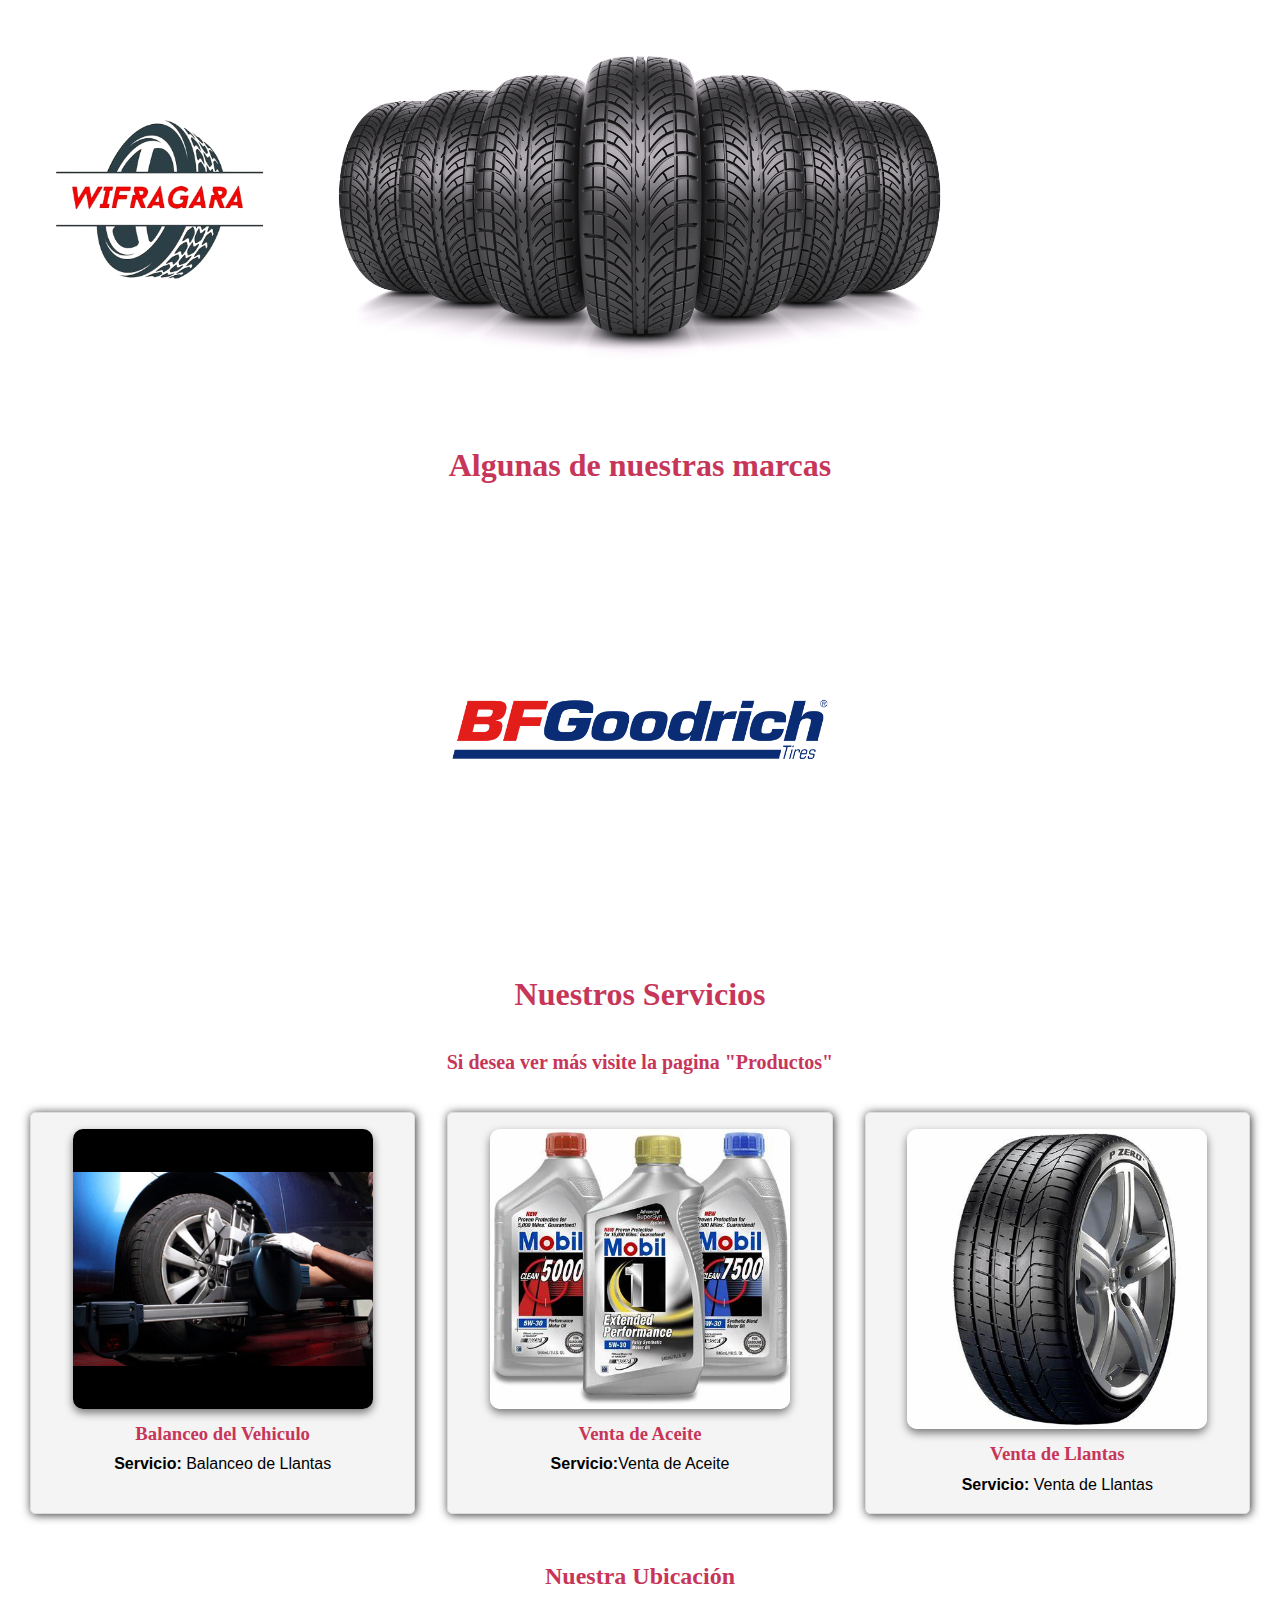
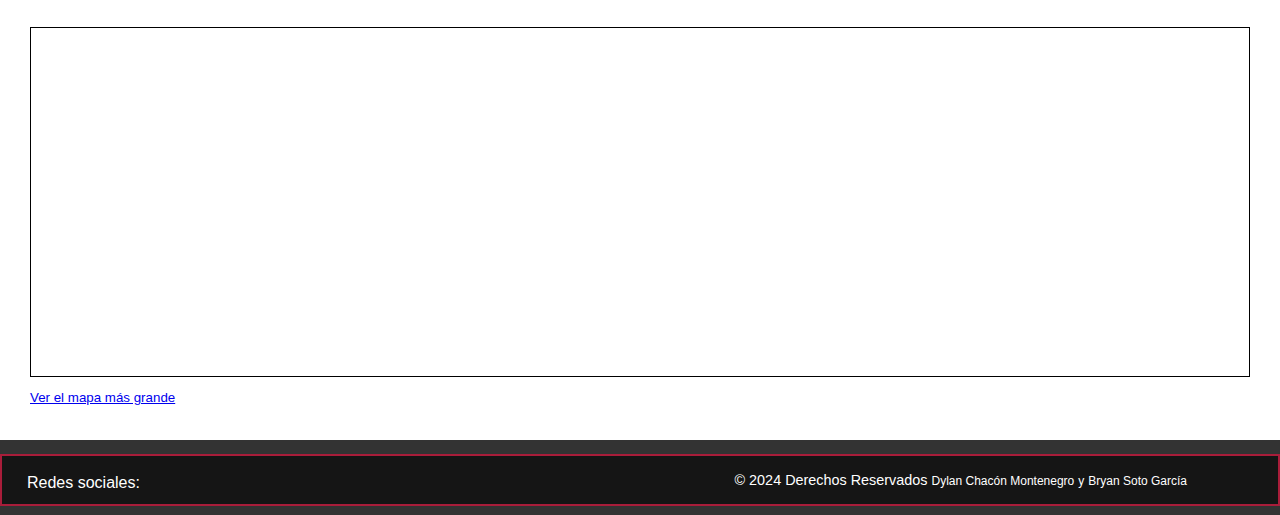
<file: index.html>
<!DOCTYPE html>
<html lang="en">

<head>
    <meta charset="UTF-8">
    <meta name="viewport" content="width=device-width, initial-scale=1.0">
    <link rel="stylesheet" href="style.css">
    <link rel="stylesheet" href="https://cdnjs.cloudflare.com/ajax/libs/font-awesome/6.5.2/css/all.min.css"
        integrity="sha512-SnH5WK+bZxgPHs44uWIX+LLJAJ9/2PkPKZ5QiAj6Ta86w+fsb2TkcmfRyVX3pBnMFcV7oQPJkl9QevSCWr3W6A=="
        crossorigin="anonymous" referrerpolicy="no-referrer" />
    <title>Llantera WIFRAGARA</title>
</head>

<body>

    <nav>
        <ul>
            <li><a href="index.html">Inicio</a></li>
            <li><a href="productos.html">Productos</a></li>
            <li><a href="blog.html">Blog</a></li>
            <li><a href="nosotros.html">Nosotros</a></li>
            <li><a href="q&a.html">Q&A</a></li>
            <li><a href="contacto.html">Contacto</a></li>
            <li><a href="acercade.html">Acerca de</a></li>
        </ul>
    </nav>

    <header>
        <!-- <h1><b>Somos Llantera WIFRAGARA , la calidad que su familia merece</b></h1> -->
        <div class="Encabezado_container">
            <div class="Logo">
                <img id="img-principal"
                    src="Imagenes/Imagen_de_WhatsApp_2024-06-06_a_las_20.00.55_e4898921-removebg-preview.png"
                    alt="Logo">
            </div>
            <div class="Llantas_Encabezado">
                <img src="Imagenes/R.png" alt="Llantas">
            </div>
        </div>


    </header>



    <main>
        <h1><b>Algunas de nuestras marcas</b></h1>
        <section class="carrusel">
            <div class="Imagenes-container">
                <ul>
                    <li><img src="Imagenes/bfgodrich.png" alt="Marca"></li>
                    <li><img src="Imagenes/canada.jpg" alt="Marca"></li>
                    <li><img src="Imagenes/Castrol_logo1968.svg.png" alt=Marca></li>
                    <li><img src="Imagenes/firestone.jpg" alt="Marca"></li>
                    <li><img src="Imagenes/goodyear2.jpg" alt="Marca"></li>
                    <li><img src="Imagenes/penzoil.jpg" alt="Marca"></li>

                </ul>
            </div>
        </section>
        <h1><b>Nuestros Servicios</b></h1>
        <h2><small>Si desea ver más visite la pagina "Productos"</small></h2>
        <section class="Productos">
            <div class="Productos-container">

                <div class="Producto">
                    <img src="./Imagenes/Balanceo.png" alt="Balanceo" height="200px" width="300px">
                    <h3>Balanceo del Vehiculo</h3>
                    <p><b>Servicio:</b> Balanceo de Llantas </p>
                </div>
                <!-- Repetir -->
                <div class="Producto">
                    <img src="./Imagenes/Aceite.png" alt="Aceite" height="200px" width="300px">
                    <h3>Venta de Aceite</h3>
                    <p><b>Servicio:</b>Venta de Aceite</p>
                </div>
                <div class="Producto">
                    <img src="./Imagenes/Llanta.png" alt="Llantas" height="200px" width="300px">
                    <h3>Venta de Llantas</h3>
                    <p><b>Servicio:</b> Venta de Llantas</p>
                </div>
            </div>

        </section>

        </section>

        <section>
            <h2><b>Nuestra Ubicación</b></h2>
            <iframe width="100%" height="350"
                src="https://www.openstreetmap.org/export/embed.html?bbox=-84.3039295077324%2C10.04308747874693%2C-84.29945021867753%2C10.045348260344076&amp;layer=mapnik"
                style="border: 1px solid black"></iframe><br /><small><a
                    href="https://www.openstreetmap.org/#map=19/10.04422/-84.30169" target="_blank">Ver el mapa más
                    grande</a></small>
        </section>
    </main>

    <div class="pie-pagina">
        <footer id="contacto">
            <div class="footer-container">
                <div class="redes-sociales">
                    <p>Redes sociales: <a href="https://www.facebook.com/profile.php?id=100068537516807"
                            target="_blank">
                            <i class="fa-brands fa-facebook-f"></i>
                        </a></p>
                </div>
                <div class="derechos">
                    <p>&copy; 2024 Derechos Reservados
                        <small>Dylan Chacón Montenegro</small>
                        <small>y</small>
                        <small>Bryan Soto García</small>
                    </p>
                </div>
            </div>
        </footer>
    </div>


    <!-- <footer>
        <p class="Pie-de-pagina">© 2024 Derechos Reservados <small>Dylan Chacón Montenegro y</small> <small>Bryan Soto
                García</small></p>

    </footer> -->


</body>

</html>
</file>
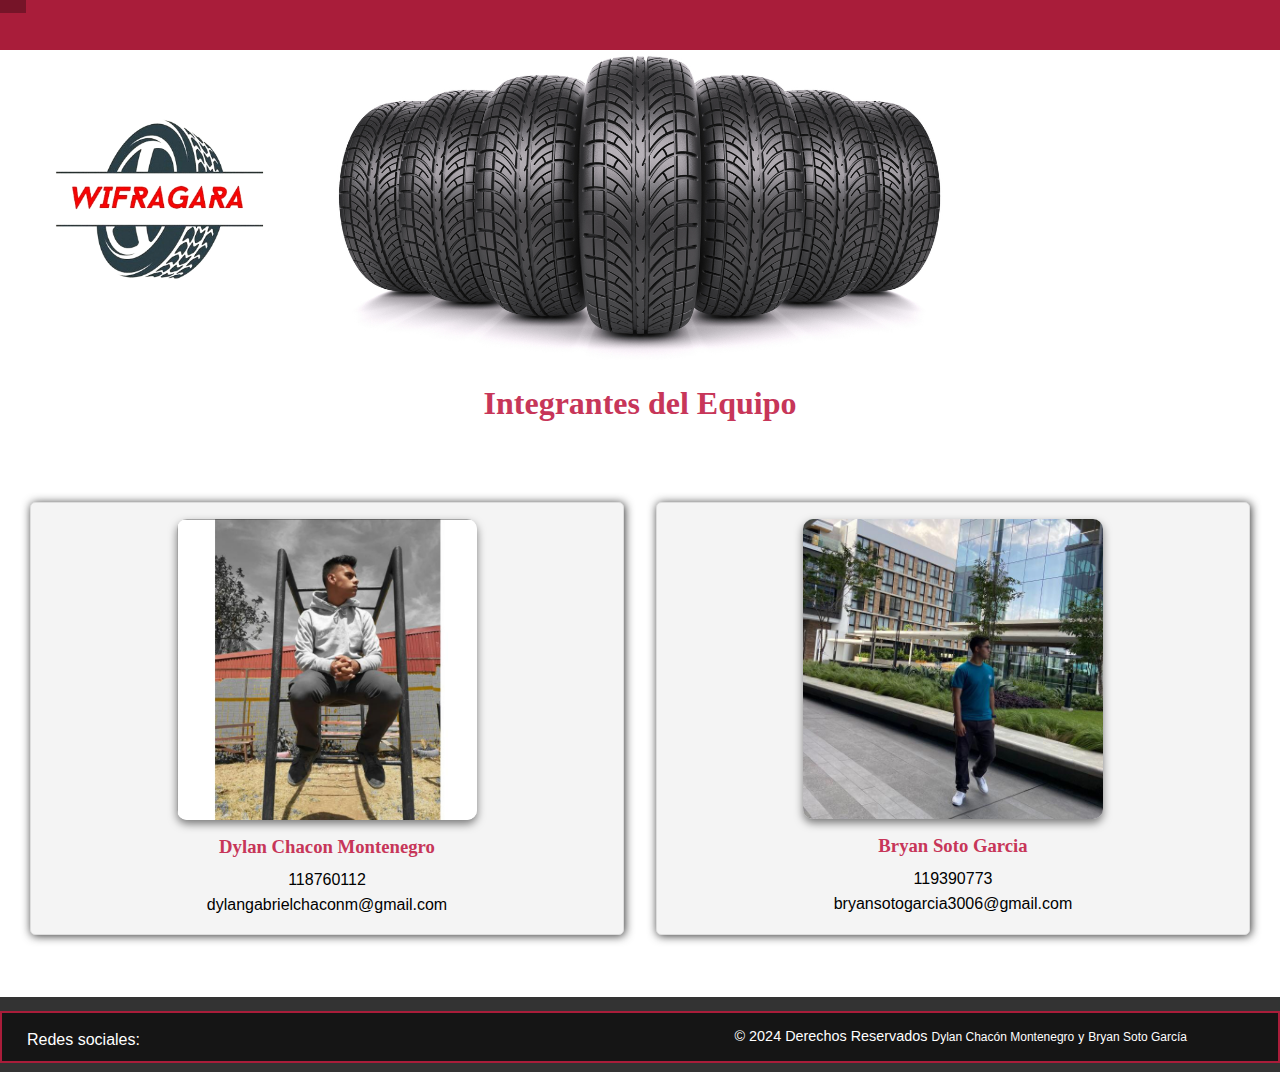
<file: acercade.html>
<!DOCTYPE html>
<html lang="en">

<head>
    <meta charset="UTF-8">
    <meta name="viewport" content="width=device-width, initial-scale=1.0">
    <link rel="stylesheet" href="style.css">
    <link rel="stylesheet" href="https://cdnjs.cloudflare.com/ajax/libs/font-awesome/6.5.2/css/all.min.css"
        integrity="sha512-SnH5WK+bZxgPHs44uWIX+LLJAJ9/2PkPKZ5QiAj6Ta86w+fsb2TkcmfRyVX3pBnMFcV7oQPJkl9QevSCWr3W6A=="
        crossorigin="anonymous" referrerpolicy="no-referrer" />
    <title>Acerca De</title>
</head>

<body>

    <div class="main-header">
        <label for="btn-nav" class="btn-nav"><i class="fas fa-bars"></i></label>
        <input type="checkbox" id="btn-nav">
        <nav>
            <ul class="navigation">
                <li><a href="index.html">Inicio</a></li>
                <li><a href="productos.html">Productos</a></li>
                <li><a href="blog.html">Blog</a></li>
                <li><a href="nosotros.html">Nosotros</a></li>
                <li><a href="q&a.html">Q&A</a></li>
                <li><a href="contacto.html">Contacto</a></li>
                <li><a href="acercade.html">Acerca de</a></li>
            </ul>
        </nav>
    </div>
    <header>
        <div class="Encabezado_container">
            <div class="Logo">
                <img id="img-principal"
                    src="Imagenes/Imagen_de_WhatsApp_2024-06-06_a_las_20.00.55_e4898921-removebg-preview.png"
                    alt="Logo">
            </div>
            <div class="Llantas_Encabezado">
                <img src="Imagenes/R.png" alt="Llantas">
            </div>
        </div>
        <h1><b>Integrantes del Equipo</b></h1>
    </header>


    <main>
        </section>
        <!-- <h1><b>Integrantes del Equipo</b></h1> -->
        <section class="Integrantes">
            <div class="Integrantes-container">

                <div class="Integrante">
                    <img src="./Imagenes/Dylan.png" alt="Dylan" height="200px" width="300px">
                    <h3>Dylan Chacon Montenegro</h3>
                    <p>118760112</p>
                    <p>dylangabrielchaconm@gmail.com</p>
                </div>
                <!-- Repetir -->
                <div class="Integrante">
                    <img src="./Imagenes/Bryan.jpg" alt="Bryan" height="200px" width="300px">
                    <h3>Bryan Soto Garcia</h3>
                    <p> 119390773</p>
                    <p>bryansotogarcia3006@gmail.com</p>
                </div>



            </div>

        </section>

    </main>

    <div class="pie-pagina">
        <footer id="contacto">
            <div class="footer-container">
                <div class="redes-sociales">
                    <p>Redes sociales: <a href="https://www.facebook.com/profile.php?id=100068537516807"
                            target="_blank">
                            <i class="fa-brands fa-facebook-f"></i>
                        </a></p>
                </div>
                <div class="derechos">
                    <p>&copy; 2024 Derechos Reservados
                        <small>Dylan Chacón Montenegro</small>
                        <small>y</small>
                        <small>Bryan Soto García</small>
                    </p>
                </div>
            </div>
        </footer>
    </div>

</body>

</html>
</file>
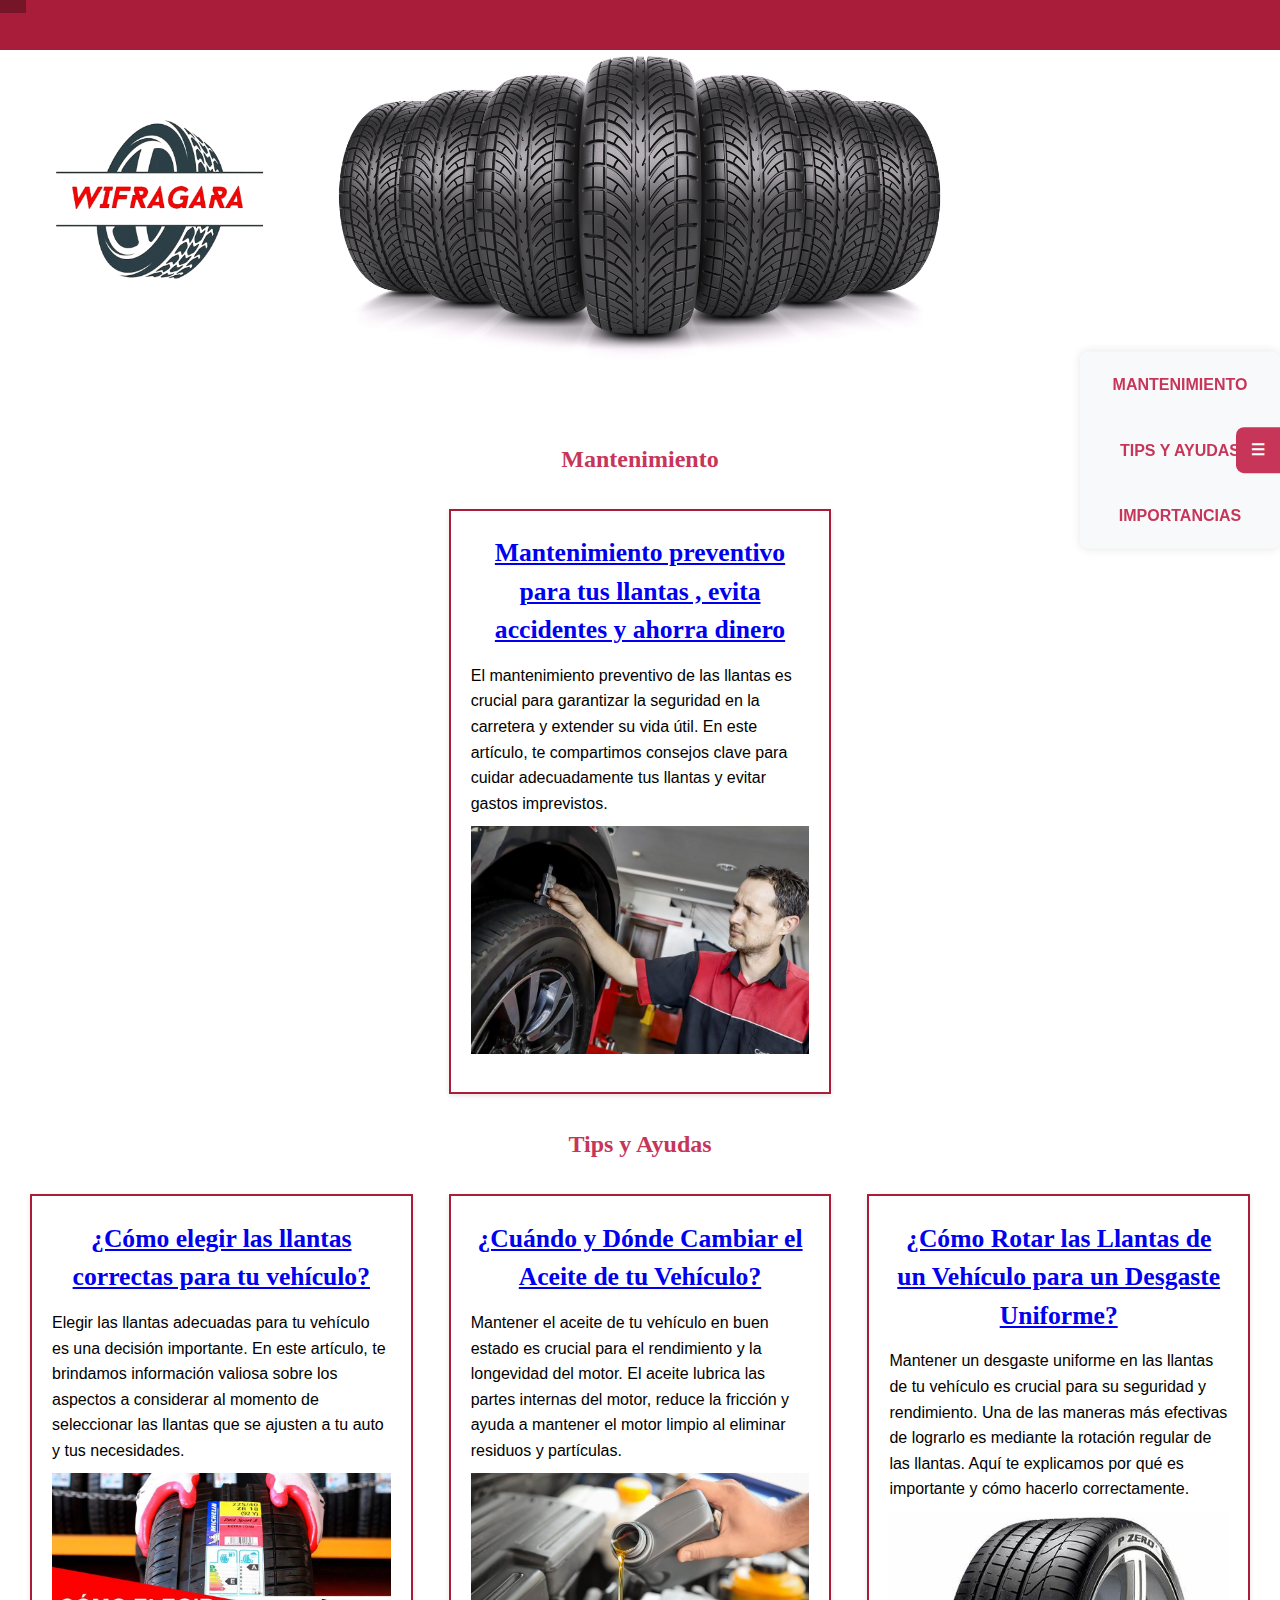
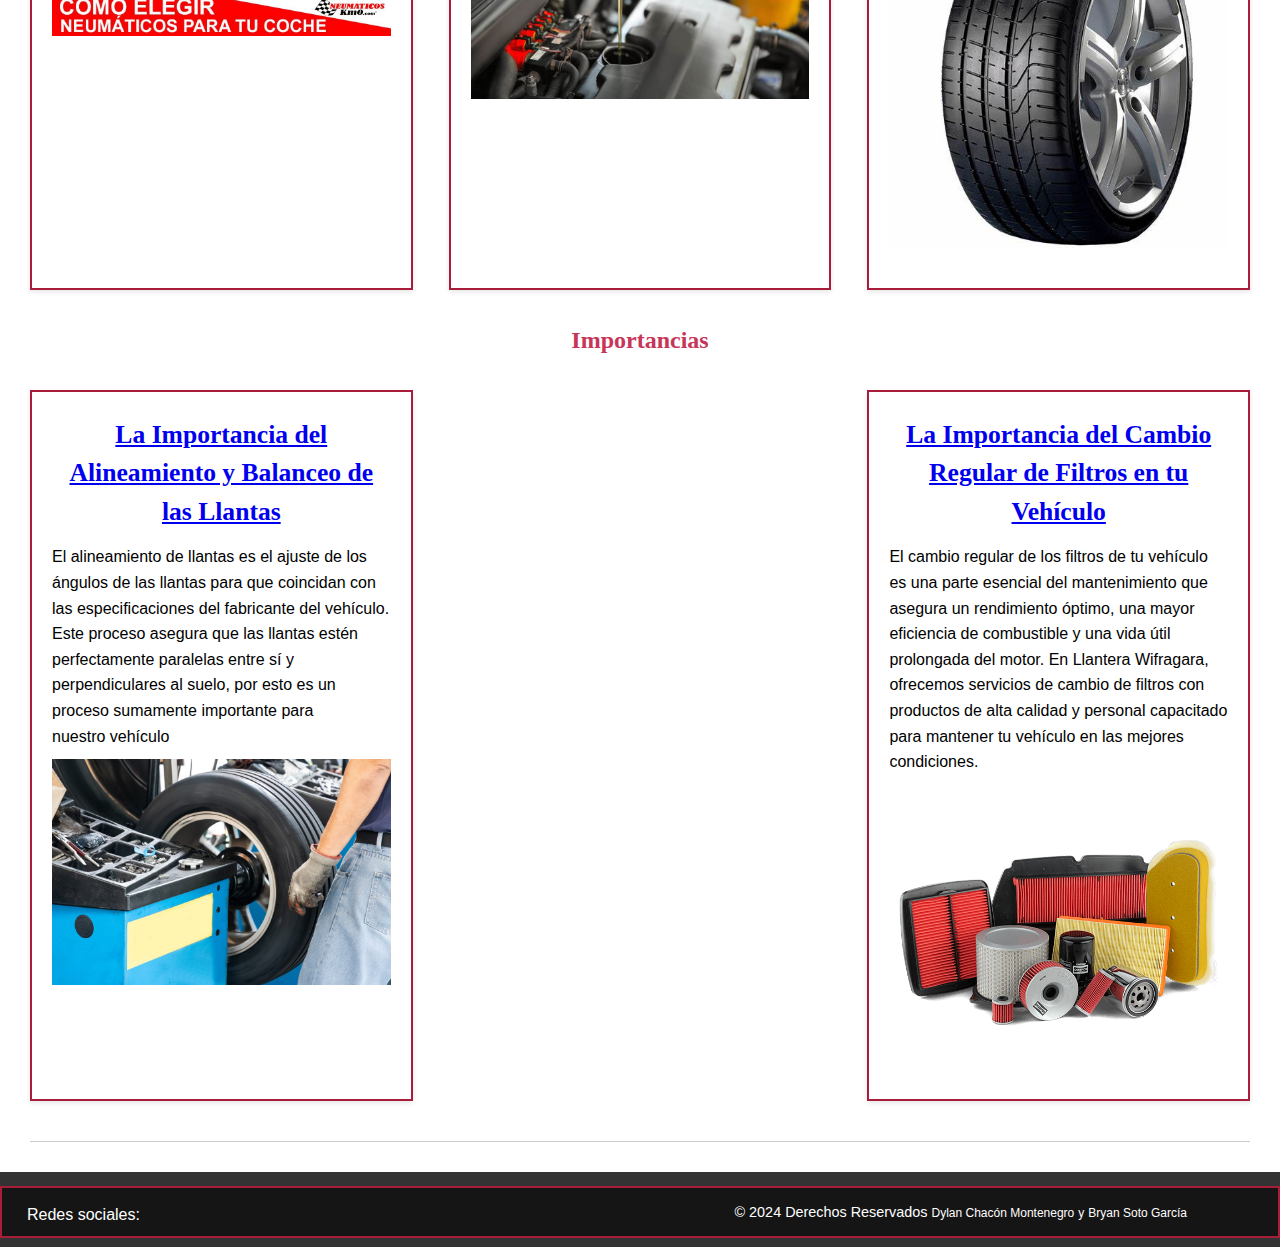
<file: blog.html>
<!DOCTYPE html>
<html lang="en">

<head>
    <meta charset="UTF-8">
    <meta name="viewport" content="width=device-width, initial-scale=1.0">
    <link rel="stylesheet" href="style.css">
    <link rel="stylesheet" href="https://cdnjs.cloudflare.com/ajax/libs/font-awesome/6.5.2/css/all.min.css"
        integrity="sha512-SnH5WK+bZxgPHs44uWIX+LLJAJ9/2PkPKZ5QiAj6Ta86w+fsb2TkcmfRyVX3pBnMFcV7oQPJkl9QevSCWr3W6A=="
        crossorigin="anonymous" referrerpolicy="no-referrer" />
    <title>Blog</title>
</head>

<body>

    <div class="main-header">
        <label for="btn-nav" class="btn-nav"><i class="fas fa-bars"></i></label>
        <input type="checkbox" id="btn-nav">
        <nav>
            <ul class="navigation">
                <li><a href="index.html">Inicio</a></li>
                <li><a href="productos.html">Productos</a></li>
                <li><a href="blog.html">Blog</a></li>
                <li><a href="nosotros.html">Nosotros</a></li>
                <li><a href="q&a.html">Q&A</a></li>
                <li><a href="contacto.html">Contacto</a></li>
                <li><a href="acercade.html">Acerca de</a></li>
            </ul>
        </nav>
    </div>
    <header>
        <!-- <h1><b>Somos Llantera WIFRAGARA , la calidad que su familia merece</b></h1> -->
        <div class="Encabezado_container">
            <div class="Logo">
                <img id="img-principal"
                    src="Imagenes/Imagen_de_WhatsApp_2024-06-06_a_las_20.00.55_e4898921-removebg-preview.png"
                    alt="Logo">
            </div>
            <div class="Llantas_Encabezado">
                <img src="Imagenes/R.png" alt="Llantas">
            </div>
        </div>


    </header>


    <main>
        <section class="articulos">
            <section id="Mantenimiento">

                <h2>Mantenimiento</h2>
                <div class="articulos-container3">

                    <article class="articulo">
                        <h3><a href="blog1.html">Mantenimiento preventivo para tus llantas , evita accidentes y ahorra
                                dinero</a></h3>
                        <p>
                            El mantenimiento preventivo de las llantas es crucial para garantizar la seguridad en la
                            carretera y
                            extender su vida útil. En este artículo, te compartimos consejos clave para cuidar
                            adecuadamente
                            tus
                            llantas
                            y evitar gastos imprevistos.
                        </p>
                        <img src="./Imagenes/preventivo.jpg" alt="Mantenimiento preventivo llantas">
                    </article>

            </section>

            <section id="TipsAyudas">


                </div>
                <h2>Tips y Ayudas</h2>
                <div class="articulos-container">
                    <article class="articulo">
                        <h3><a href="blog2.html">¿Cómo elegir las llantas correctas para tu vehículo?</a></h3>
                        <p>
                            Elegir las llantas adecuadas para tu vehículo es una decisión importante. En este artículo,
                            te
                            brindamos información valiosa sobre los aspectos a considerar al momento de seleccionar las
                            llantas
                            que se
                            ajusten a tu auto y tus necesidades.
                        </p>
                        <img src="./Imagenes/elegir.jpg" alt="Elegir llantas correctas">
                    </article>

                    <article class="articulo">
                        <h3><a href="blog3.html">¿Cuándo y Dónde Cambiar el Aceite de tu Vehículo?</a></h3>
                        <p>
                            Mantener el aceite de tu vehículo en buen estado es crucial para el rendimiento y la
                            longevidad
                            del motor. El aceite
                            lubrica las partes internas del motor, reduce la fricción y ayuda a mantener el motor limpio
                            al
                            eliminar residuos y
                            partículas.
                        </p>
                        <img src="./Imagenes/cambioAceiteBlog.jpg" alt="Cambio de Aceite">
                    </article>


                    <article class="articulo">
                        <h3><a href="blog5.html">¿Cómo Rotar las Llantas de un Vehículo para un Desgaste Uniforme?</a>
                        </h3>
                        <p>Mantener un desgaste uniforme en las llantas de tu vehículo es crucial para su seguridad y
                            rendimiento. Una de
                            las maneras más efectivas de lograrlo es mediante la rotación regular de las llantas. Aquí
                            te
                            explicamos por qué
                            es importante y cómo hacerlo correctamente.
                        </p>
                        <img src="./Imagenes/Llanta.png" alt="Llanta blog">
                    </article>
                </div>
            </section>

            <section id="Importancias">
                <h2>Importancias </h2>

                <div class="articulos-container">

                    <article class="articulo">
                        <h3><a href="./blog4.html">La Importancia del Alineamiento y Balanceo de las Llantas</a></h3>
                        <p>El alineamiento de llantas es el ajuste de los ángulos de las llantas para que coincidan con
                            las
                            especificaciones
                            del fabricante del vehículo. Este proceso asegura que las llantas estén perfectamente
                            paralelas
                            entre sí y
                            perpendiculares al suelo, por esto es un proceso sumamente importante para nuestro vehículo
                        </p>
                        <img src="./Imagenes/balanceoLlantas.jpg">
                    </article>

                    <article class="articulo">
                        <h3><a href="blog6.html">La Importancia del Cambio Regular de Filtros en tu Vehículo</a></h3>
                        <p>El cambio regular de los filtros de tu vehículo es una parte esencial del mantenimiento que
                            asegura un
                            rendimiento
                            óptimo, una mayor eficiencia de combustible y una vida útil prolongada del motor. En
                            Llantera
                            Wifragara,
                            ofrecemos
                            servicios de cambio de filtros con productos de alta calidad y personal capacitado para
                            mantener
                            tu vehículo en
                            las
                            mejores condiciones.
                        </p>
                        <img src="./Imagenes/filtro aire.png" alt="">
                    </article>
                </div>
            </section>
        <input type="checkbox" id="toggle">
        <label for="toggle">☰</label>
        <aside>
            <div class="opaco">
                <section class="aside">
                    <a href="#Mantenimiento">MANTENIMIENTO</a>
                </section>
                <section class="aside">
                    <a href="#TipsAyudas">TIPS Y AYUDAS</a>
                </section>
                <section class="aside">
                    <a href="#Importancias">IMPORTANCIAS</a>
                </section>
            </div>
        </aside>
        </section>
        
        
    </main>




    <div class="pie-pagina">
        <footer id="contacto">
            <div class="footer-container">
                <div class="redes-sociales">
                    <p>Redes sociales: <a href="https://www.facebook.com/profile.php?id=100068537516807"
                            target="_blank">
                            <i class="fa-brands fa-facebook-f"></i>
                        </a></p>
                </div>
                <div class="derechos">
                    <p>&copy; 2024 Derechos Reservados
                        <small>Dylan Chacón Montenegro</small>
                        <small>y</small>
                        <small>Bryan Soto García</small>
                    </p>
                </div>
            </div>
        </footer>
    </div>
</body>

</html>
</file>
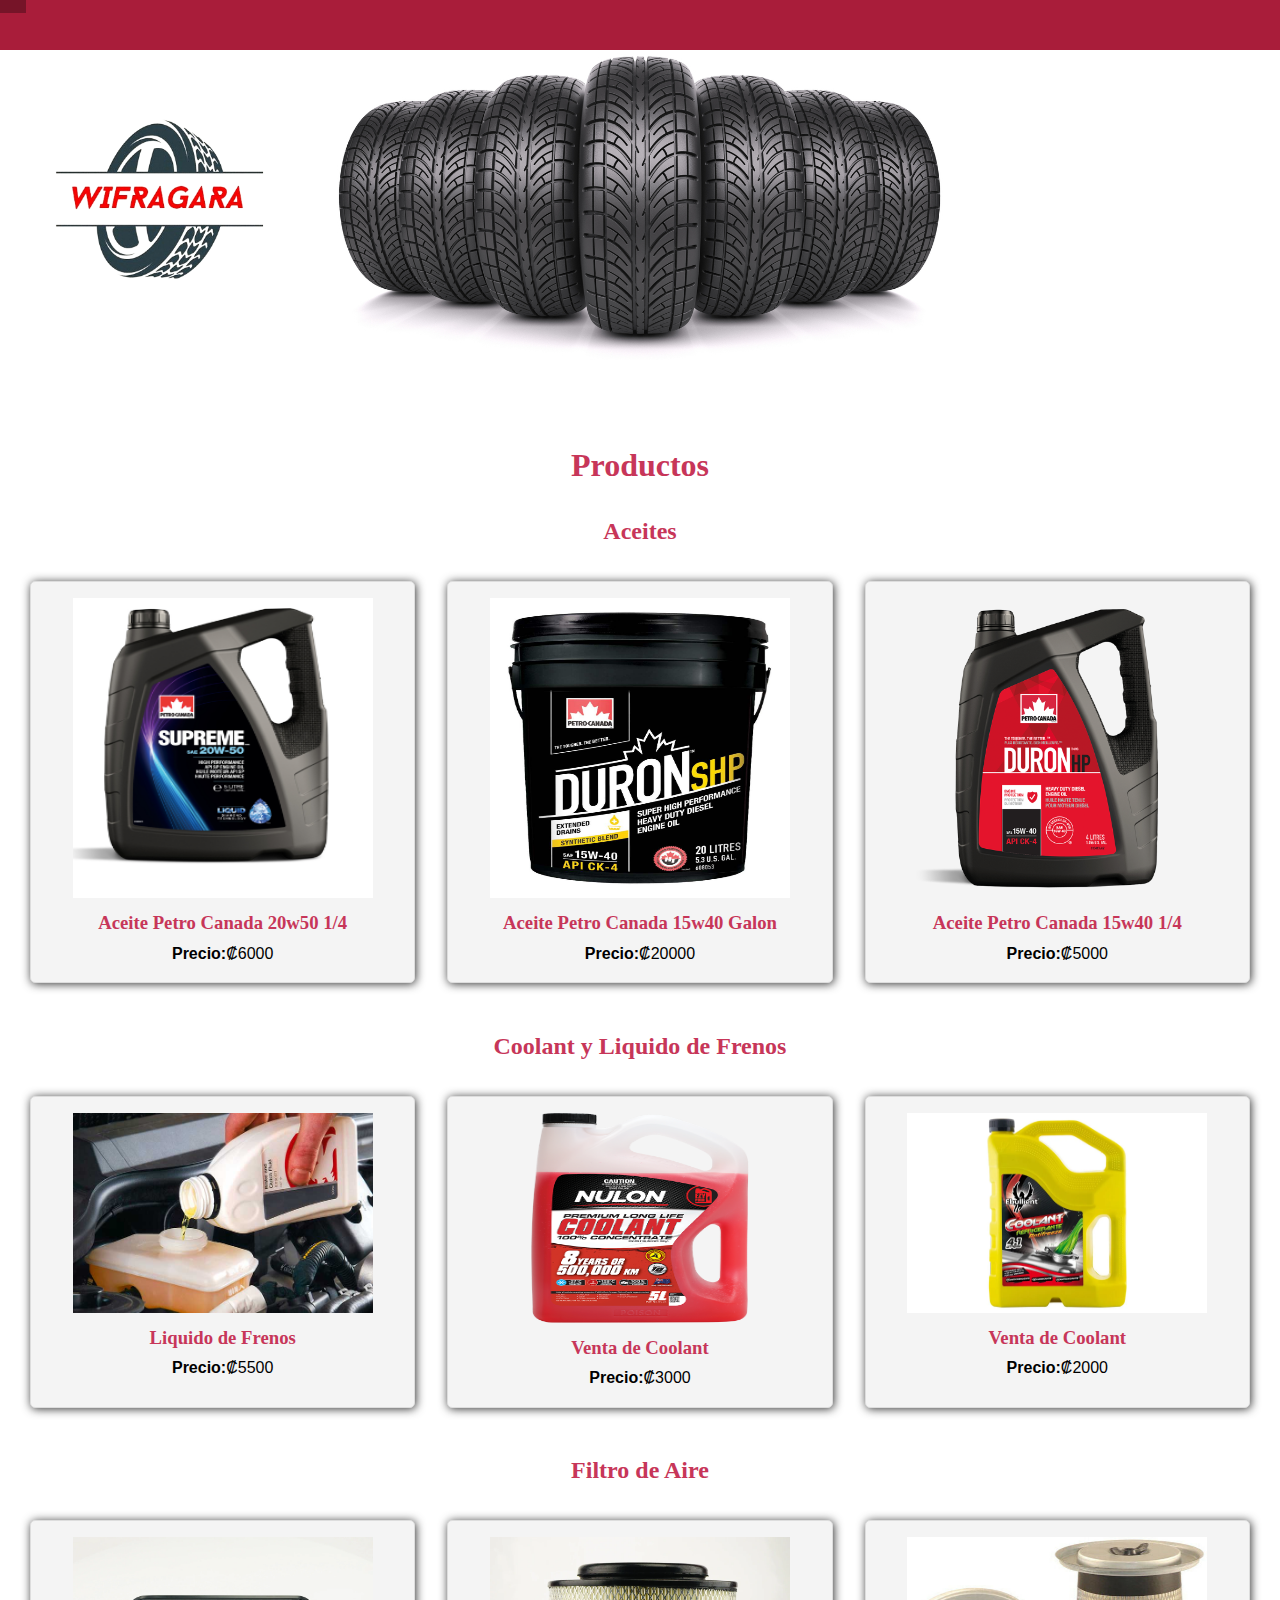
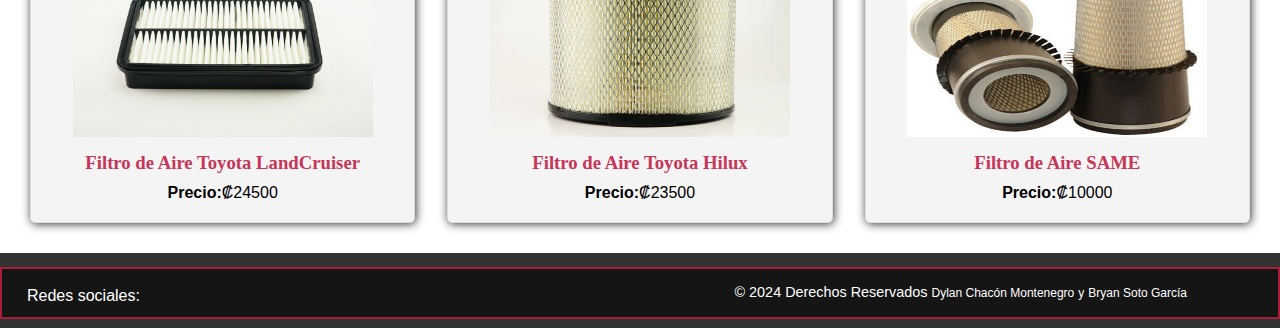
<file: catalogo.html>
<!DOCTYPE html>
<html lang="en">

<head>
    <meta charset="UTF-8">
    <meta name="viewport" content="width=device-width, initial-scale=1.0">
    <link rel="stylesheet" href="style.css">
    <link rel="stylesheet" href="https://cdnjs.cloudflare.com/ajax/libs/font-awesome/6.5.2/css/all.min.css"
        integrity="sha512-SnH5WK+bZxgPHs44uWIX+LLJAJ9/2PkPKZ5QiAj6Ta86w+fsb2TkcmfRyVX3pBnMFcV7oQPJkl9QevSCWr3W6A=="
        crossorigin="anonymous" referrerpolicy="no-referrer" />
    <title>Catalogo</title>
</head>

<body>
    <div class="main-header">
        <label for="btn-nav" class="btn-nav"><i class="fas fa-bars"></i></label>
        <input type="checkbox" id="btn-nav">
        <nav>
            <ul class="navigation">
                <li><a href="index.html">Inicio</a></li>
                <li><a href="productos.html">Productos</a></li>
                <li><a href="blog.html">Blog</a></li>
                <li><a href="nosotros.html">Nosotros</a></li>
                <li><a href="q&a.html">Q&A</a></li>
                <li><a href="contacto.html">Contacto</a></li>
                <li><a href="acercade.html">Acerca de</a></li>
            </ul>
        </nav>
    </div>

    <header>
        <!-- <h1><b>Somos Llantera WIFRAGARA , la calidad que su familia merece</b></h1> -->
        <div class="Encabezado_container">
            <div class="Logo">
                <img id="img-principal"
                    src="Imagenes/Imagen_de_WhatsApp_2024-06-06_a_las_20.00.55_e4898921-removebg-preview.png"
                    alt="Logo">
            </div>
            <div class="Llantas_Encabezado">
                <img src="Imagenes/R.png" alt="Llantas">
            </div>
        </div>
    </header>

    <main>
        <h1>Productos</h1>
        <section class="Aceites">
            <h2>Aceites</h2>
            <div class="Aceite_Conteiner">
                <div class="Aceite">
                    <img src="./Imagenes/PetroCanadaSupreme20W50.png" alt="Aceite" height="300px" width="300px">
                    <h3>Aceite Petro Canada 20w50 1/4</h3>
                    <p><b>Precio:</b>₡6000</p>
                </div>
                <div class="Aceite">
                    <img src="./Imagenes/15w40.jpg" alt="Aceite" height="300px" width="300px">
                    <h3>Aceite Petro Canada 15w40 Galon</h3>
                    <p><b>Precio:</b>₡20000</p>
                </div>
                <div class="Aceite">
                    <img src="./Imagenes/product-duron-hp-15w-40.png" alt="Aceite" height="300px" width="300px">
                    <h3>Aceite Petro Canada 15w40 1/4</h3>
                    <p><b>Precio:</b>₡5000</p>
                </div>
            </div>
        </section>
        <section class="Aceites">
            <h2>Coolant y Liquido de Frenos</h2>
            <div class="Aceite_Conteiner">
                <div class="Aceite">
                    <img src="./Imagenes/liquido-de-frenos.jpg" alt="Aceite" height="200px" width="300px">
                    <h3>Liquido de Frenos</h3>
                    <p><b>Precio:</b>₡5500</p>
                </div>
                <div class="Aceite">
                    <img src="./Imagenes/colant3mil.png" alt="Aceite" height="210px" width="300px">
                    <h3>Venta de Coolant</h3>
                    <p><b>Precio:</b>₡3000</p>
                </div>
                <div class="Aceite">
                    <img src="./Imagenes/570992-1200-900.png" alt="Aceite" height="200px" width="300px">
                    <h3>Venta de Coolant</h3>
                    <p><b>Precio:</b>₡2000</p>
                </div>
            </div>
        </section class="Aceites">
        <h2>Filtro de Aire</h2>
        <div class="Aceite_Conteiner">
            <div class="Aceite">
                <img src="./Imagenes/filtro-para-aire-toyota-corolla-1_6-litros-1_8-litros-1_6169b199-6e2e-47d9-95a4-e3908a7d415b_2200x.png" alt="Aceite" height="200px" width="300px">
                <h3>Filtro de Aire Toyota LandCruiser</h3>
                <p><b>Precio:</b>₡24500</p>
            </div>
            <div class="Aceite">
                <img src="./Imagenes/filtro-para-aire-toyota-hilux-con-doble-malla-de-refuerzo-2006_2008-1_f7aa43df-4f55-4aa4-abc8-35e049a36cde_1024x1024.png" alt="Aceite" height="200px" width="300px">
                <h3>Filtro de Aire Toyota Hilux</h3>
                <p><b>Precio:</b>₡23500</p>
            </div>
            <div class="Aceite">
                <img src="./Imagenes/filtro-aire-same.jpg" alt="Aceite" height="200px" width="300px">
                <h3>Filtro de Aire SAME</h3>
                <p><b>Precio:</b>₡10000</p>
            </div>
        </div>
        <section>

        </section>
    </main>

    <div class="pie-pagina">
        <footer id="contacto">
            <div class="footer-container">
                <div class="redes-sociales">
                    <p>Redes sociales: <a href="https://www.facebook.com/profile.php?id=100068537516807"
                            target="_blank">
                            <i class="fa-brands fa-facebook-f"></i>
                        </a></p>
                </div>
                <div class="derechos">
                    <p>&copy; 2024 Derechos Reservados
                        <small>Dylan Chacón Montenegro</small>
                        <small>y</small>
                        <small>Bryan Soto García</small>
                    </p>
                </div>
            </div>
        </footer>
    </div>


</body>

</html>
</file>
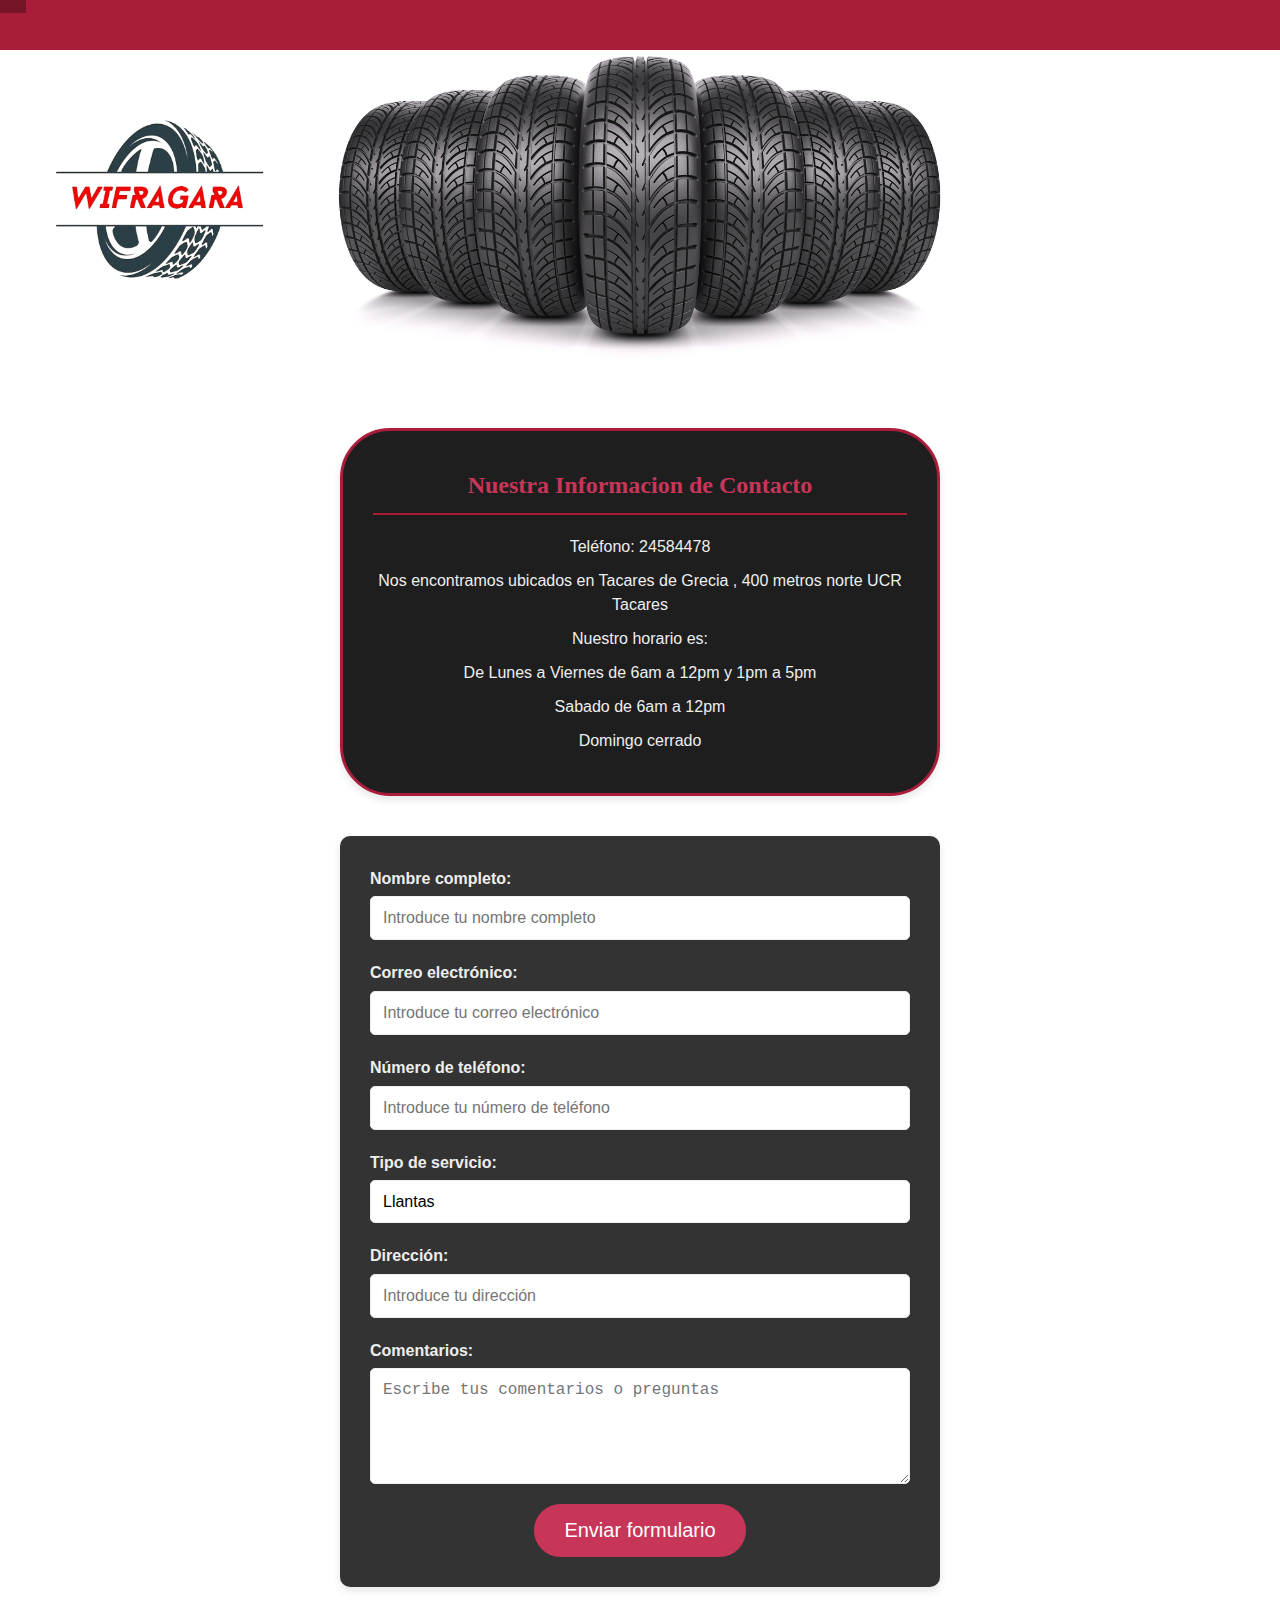
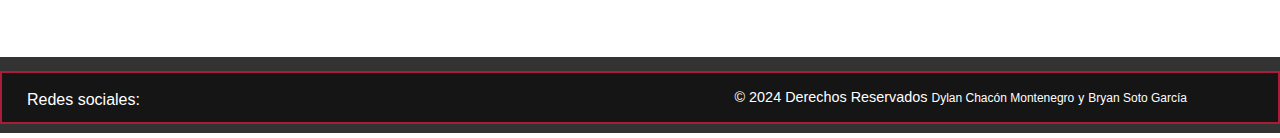
<file: contacto.html>
<!DOCTYPE html>
<html lang="en">

<head>
    <meta charset="UTF-8">
    <meta name="viewport" content="width=device-width, initial-scale=1.0">
    <link rel="stylesheet" href="style.css">
    <link rel="stylesheet" href="https://cdnjs.cloudflare.com/ajax/libs/font-awesome/6.5.2/css/all.min.css"
        integrity="sha512-SnH5WK+bZxgPHs44uWIX+LLJAJ9/2PkPKZ5QiAj6Ta86w+fsb2TkcmfRyVX3pBnMFcV7oQPJkl9QevSCWr3W6A=="
        crossorigin="anonymous" referrerpolicy="no-referrer" />
    <title>Contacto</title>
</head>

<body>

    <div class="main-header">
        <label for="btn-nav" class="btn-nav"><i class="fas fa-bars"></i></label>
        <input type="checkbox" id="btn-nav">
        <nav>
            <ul class="navigation">
                <li><a href="index.html">Inicio</a></li>
                <li><a href="productos.html">Productos</a></li>
                <li><a href="blog.html">Blog</a></li>
                <li><a href="nosotros.html">Nosotros</a></li>
                <li><a href="q&a.html">Q&A</a></li>
                <li><a href="contacto.html">Contacto</a></li>
                <li><a href="acercade.html">Acerca de</a></li>
            </ul>
        </nav>
    </div>
    <header>
        <!-- <h1><b>Somos Llantera WIFRAGARA , la calidad que su familia merece</b></h1> -->
        <div class="Encabezado_container">
            <div class="Logo">
                <img id="img-principal"
                    src="Imagenes/Imagen_de_WhatsApp_2024-06-06_a_las_20.00.55_e4898921-removebg-preview.png"
                    alt="Logo">
            </div>
            <div class="Llantas_Encabezado">
                <img src="Imagenes/R.png" alt="Llantas">
            </div>
        </div>


    </header>



    <main>
        <div class="centrar">
            <div class="Informacion">
                <h2>Nuestra Informacion de Contacto</h2>
                <p>Teléfono: 24584478</p>
                <p>Nos encontramos ubicados en Tacares de Grecia , 400 metros norte UCR Tacares</p>
                <p>Nuestro horario es:</p>
                <p>De Lunes a Viernes de 6am a 12pm y 1pm a 5pm</p>
                <p>Sabado de 6am a 12pm</p>
                <p>Domingo cerrado</p>
            </div>
        </div>


        <div class="fondo-formulario">
            <form action="" method="post">
                <div class="campo">
                    <label for="nombre">Nombre completo:</label>
                    <input type="text" id="nombre" name="nombre" placeholder="Introduce tu nombre completo" required>
                </div>

                <div class="campo">
                    <label for="correo">Correo electrónico:</label>
                    <input type="email" id="correo" name="correo" placeholder="Introduce tu correo electrónico"
                        required>
                </div>

                <div class="campo">
                    <label for="numero">Número de teléfono:</label>
                    <input type="tel" id="numero" name="numero" placeholder="Introduce tu número de teléfono">
                </div>

                <div class="campo">
                    <label for="servicio">Tipo de servicio:</label>
                    <select id="servicio" name="servicio" required>
                        <option value="llantas">Llantas</option>
                        <option value="aceites">Aceites</option>
                        <option value="filtros">Filtros</option>
                    </select>
                </div>

                <div class="campo">
                    <label for="direccion">Dirección:</label>
                    <input type="text" id="direccion" name="direccion" placeholder="Introduce tu dirección" required>
                </div>

                <div class="campo">
                    <label for="comentario">Comentarios:</label>
                    <textarea id="comentario" name="comentario" rows="5"
                        placeholder="Escribe tus comentarios o preguntas"></textarea>
                </div>

                <!-- <button type="submit">Enviar formulario</button> -->
                <button type="reset">Enviar formulario</button>


            </form>
        </div>


    </main>



    <div class="pie-pagina">
        <footer id="contacto">
            <div class="footer-container">
                <div class="redes-sociales">
                    <p>Redes sociales: <a href="https://www.facebook.com/profile.php?id=100068537516807"
                            target="_blank">
                            <i class="fa-brands fa-facebook-f"></i>
                        </a></p>
                </div>
                <div class="derechos">
                    <p>&copy; 2024 Derechos Reservados
                        <small>Dylan Chacón Montenegro</small>
                        <small>y</small>
                        <small>Bryan Soto García</small>
                    </p>
                </div>
            </div>
        </footer>
    </div>
</body>

</html>
</file>
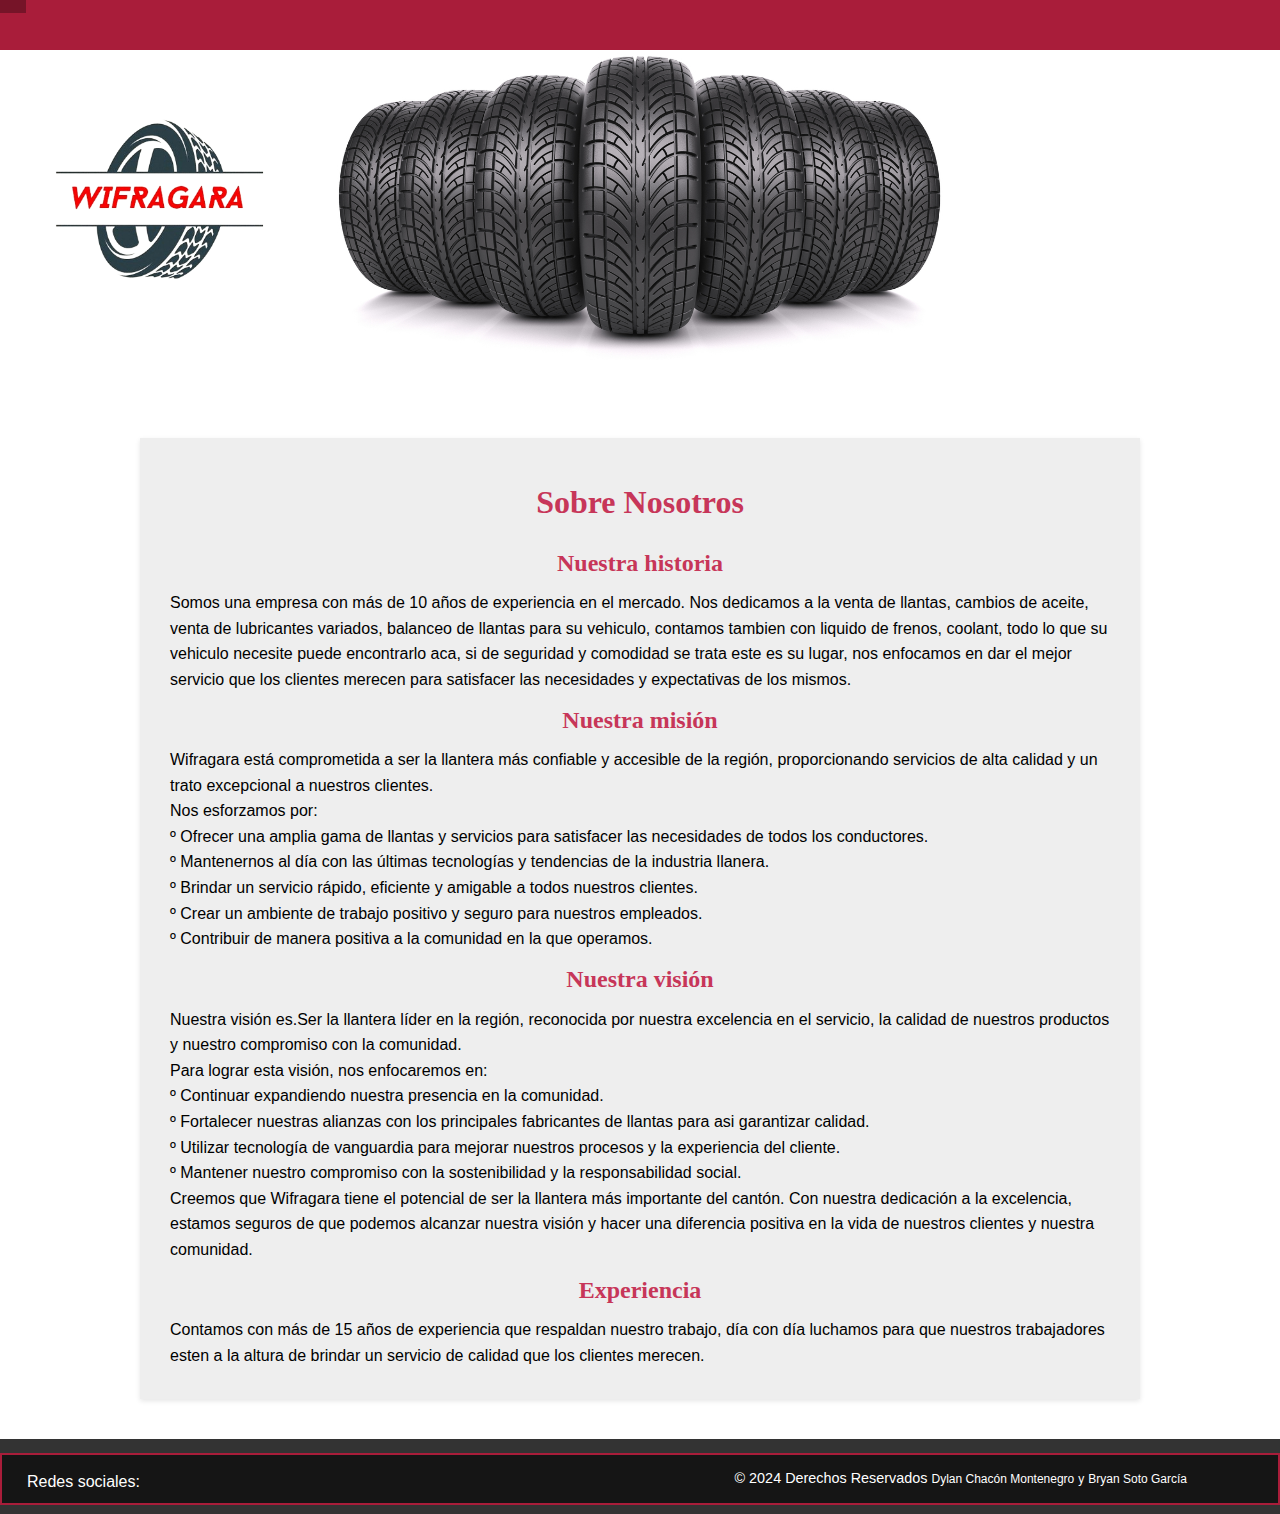
<file: nosotros.html>
<!DOCTYPE html>
<html lang="en">

<head>
    <meta charset="UTF-8">
    <meta name="viewport" content="width=device-width, initial-scale=1.0">
    <link rel="stylesheet" href="style.css">
    <link rel="stylesheet" href="https://cdnjs.cloudflare.com/ajax/libs/font-awesome/6.5.2/css/all.min.css"
        integrity="sha512-SnH5WK+bZxgPHs44uWIX+LLJAJ9/2PkPKZ5QiAj6Ta86w+fsb2TkcmfRyVX3pBnMFcV7oQPJkl9QevSCWr3W6A=="
        crossorigin="anonymous" referrerpolicy="no-referrer" />
    <title>Nosotros</title>
</head>

<body>

    <div class="main-header">
        <label for="btn-nav" class="btn-nav"><i class="fas fa-bars"></i></label>
        <input type="checkbox" id="btn-nav">
        <nav>
            <ul class="navigation">
                <li><a href="index.html">Inicio</a></li>
                <li><a href="productos.html">Productos</a></li>
                <li><a href="blog.html">Blog</a></li>
                <li><a href="nosotros.html">Nosotros</a></li>
                <li><a href="q&a.html">Q&A</a></li>
                <li><a href="contacto.html">Contacto</a></li>
                <li><a href="acercade.html">Acerca de</a></li>
            </ul>
        </nav>
    </div>

    <header>
        <!-- <h1><b>Somos Llantera WIFRAGARA , la calidad que su familia merece</b></h1> -->
        <div class="Encabezado_container">
            <div class="Logo">
                <img id="img-principal"
                    src="Imagenes/Imagen_de_WhatsApp_2024-06-06_a_las_20.00.55_e4898921-removebg-preview.png"
                    alt="Logo">
            </div>
            <div class="Llantas_Encabezado">
                <img src="Imagenes/R.png" alt="Llantas">
            </div>
        </div>


    </header>



    <div class="contenedor">
        <h1>Sobre Nosotros</h1>

        <div>
            <h2>Nuestra historia</h2>
            <p>Somos una empresa con más de 10 años de experiencia en el mercado. Nos dedicamos a la venta de llantas,
                cambios de aceite, venta de lubricantes variados, balanceo de llantas para su vehiculo, contamos tambien
                con liquido de frenos, coolant, todo lo que su vehiculo necesite puede encontrarlo aca, si de seguridad y
                comodidad se trata este es su lugar, nos enfocamos en dar el mejor servicio que los clientes merecen
                para satisfacer las necesidades y expectativas de los mismos.</p>

            <h2>Nuestra misión</h2>
            <p>Wifragara está comprometida a ser la llantera más confiable y accesible de la región,
                proporcionando servicios de alta
                calidad y un trato excepcional a nuestros clientes.


            <p>Nos esforzamos por:</p>

            <p>º Ofrecer una amplia gama de llantas y servicios para satisfacer las necesidades de todos los
                conductores. </p>
            <p>º Mantenernos al día con las últimas tecnologías y tendencias de la industria llanera.</p>
            <p>º Brindar un servicio rápido, eficiente y amigable a todos nuestros clientes.</p>
            <p>º Crear un ambiente de trabajo positivo y seguro para nuestros empleados.</p>
            <p>º Contribuir de manera positiva a la comunidad en la que operamos.</p>

            <h2>Nuestra visión</h2>
            <p>Nuestra visión es.Ser la llantera líder en la región, reconocida por nuestra excelencia en el servicio,
                la calidad de nuestros productos y
                nuestro compromiso con la comunidad.</p>
            <p>Para lograr esta visión, nos enfocaremos en:</p>
            <p>º Continuar expandiendo nuestra presencia en la comunidad.</p>
            <p>º Fortalecer nuestras alianzas con los principales fabricantes de llantas para asi garantizar calidad.
            </p>
            <p>º Utilizar tecnología de vanguardia para mejorar nuestros procesos y la experiencia del cliente.</p>
            <p>º Mantener nuestro compromiso con la sostenibilidad y la responsabilidad social.</p>
            <p>Creemos que Wifragara tiene el potencial de ser la llantera más importante del cantón. Con nuestra
                dedicación a la
                excelencia, estamos seguros de que podemos alcanzar nuestra visión y hacer una diferencia positiva en la
                vida de
                nuestros clientes y nuestra comunidad.</p>

            <h2>Experiencia</h2>
            <p>Contamos con más de 15 años de experiencia que respaldan nuestro trabajo, día con día luchamos para que
                nuestros trabajadores esten a la altura de brindar un servicio de calidad que los clientes merecen.</p>
        </div>


    </div>






















    <div class="pie-pagina">
        <footer id="contacto">
            <div class="footer-container">
                <div class="redes-sociales">
                    <p>Redes sociales: <a href="https://www.facebook.com/profile.php?id=100068537516807"
                            target="_blank">
                            <i class="fa-brands fa-facebook-f"></i>
                        </a></p>
                </div>
                <div class="derechos">
                    <p>&copy; 2024 Derechos Reservados
                        <small>Dylan Chacón Montenegro</small>
                        <small>y</small>
                        <small>Bryan Soto García</small>
                    </p>
                </div>
            </div>
        </footer>
    </div>

</body>

</html>
</file>
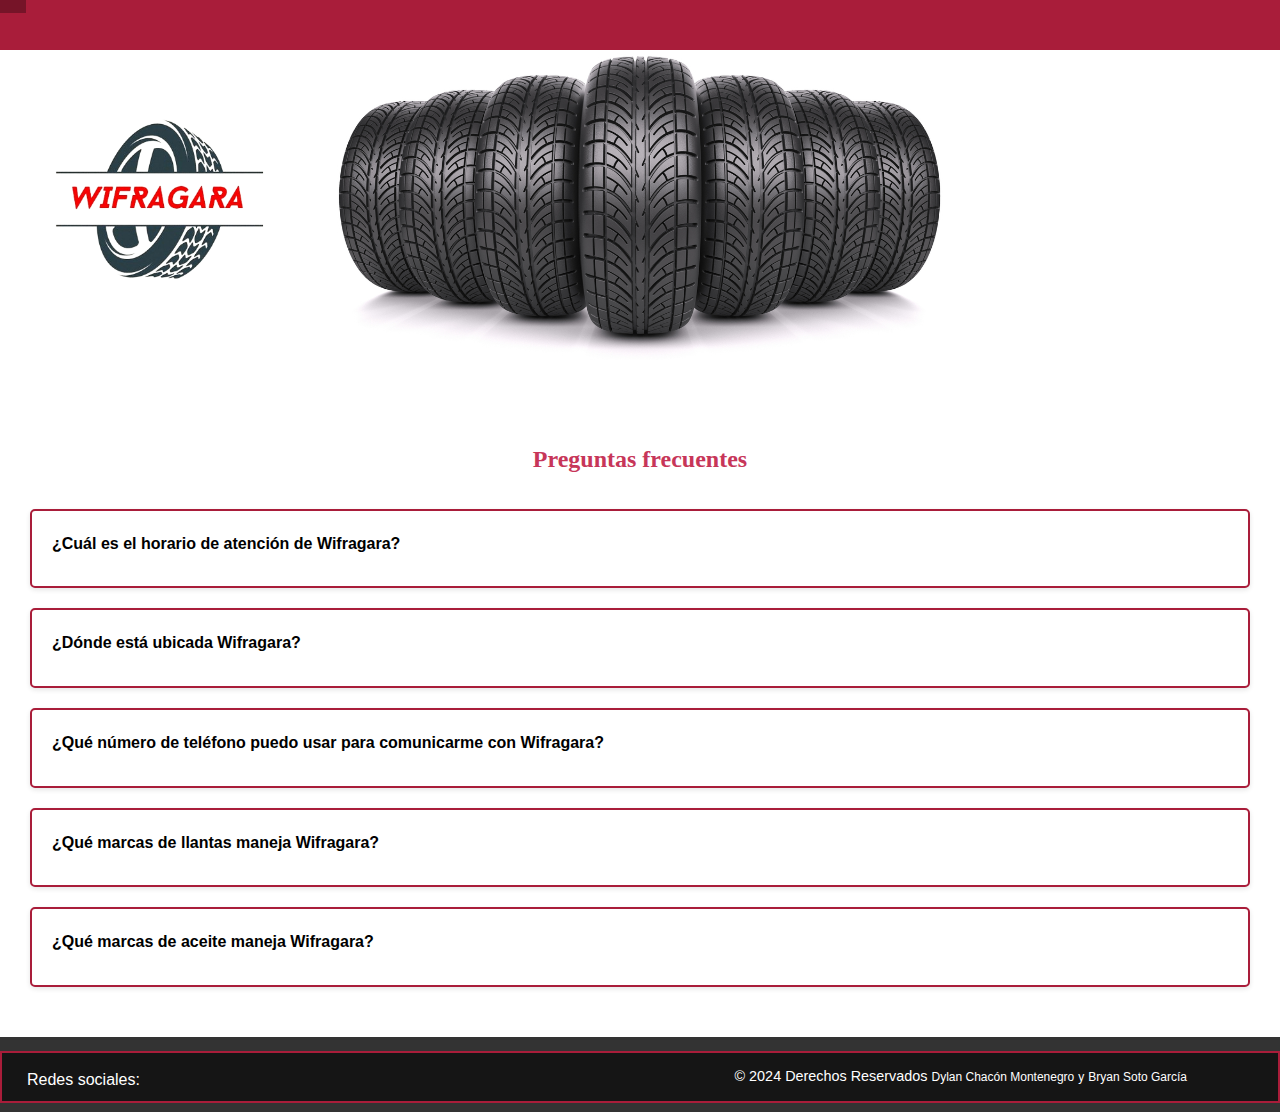
<file: q&a.html>
<!DOCTYPE html>
<html lang="en">

<head>
    <meta charset="UTF-8">
    <meta name="viewport" content="width=device-width, initial-scale=1.0">
    <link rel="stylesheet" href="style.css">
    <link rel="stylesheet" href="https://cdnjs.cloudflare.com/ajax/libs/font-awesome/6.5.2/css/all.min.css"
        integrity="sha512-SnH5WK+bZxgPHs44uWIX+LLJAJ9/2PkPKZ5QiAj6Ta86w+fsb2TkcmfRyVX3pBnMFcV7oQPJkl9QevSCWr3W6A=="
        crossorigin="anonymous" referrerpolicy="no-referrer" />
    <title>Q&A</title>
</head>

<body>

    <div class="main-header">
        <label for="btn-nav" class="btn-nav"><i class="fas fa-bars"></i></label>
        <input type="checkbox" id="btn-nav">
        <nav>
            <ul class="navigation">
                <li><a href="index.html">Inicio</a></li>
                <li><a href="productos.html">Productos</a></li>
                <li><a href="blog.html">Blog</a></li>
                <li><a href="nosotros.html">Nosotros</a></li>
                <li><a href="q&a.html">Q&A</a></li>
                <li><a href="contacto.html">Contacto</a></li>
                <li><a href="acercade.html">Acerca de</a></li>
            </ul>
        </nav>
    </div>

    <header>
        <!-- <h1><b>Somos Llantera WIFRAGARA , la calidad que su familia merece</b></h1> -->
        <div class="Encabezado_container">
            <div class="Logo">
                <img id="img-principal"
                    src="Imagenes/Imagen_de_WhatsApp_2024-06-06_a_las_20.00.55_e4898921-removebg-preview.png"
                    alt="Logo">
            </div>
            <div class="Llantas_Encabezado">
                <img src="Imagenes/R.png" alt="Llantas">
            </div>
        </div>


    </header>


    <main>
        <h2>Preguntas frecuentes</h2>

        <details class="pregunta">
            <summary>¿Cuál es el horario de atención de Wifragara?</summary>
            <p>De lunes a viernes de 6:00 am a 12:00 pm y 1:00 pm a 5:00 pm.<br>Sábados de 6:00 am a 12:00
                pm.<br>Domingos
                cerrado.</p>
        </details>

        <details class="pregunta">
            <summary>¿Dónde está ubicada Wifragara?</summary>
            <p>Tacares de Grecia, Alajuela, Costa Rica.</p>
        </details>

        <details class="pregunta">
            <summary>¿Qué número de teléfono puedo usar para comunicarme con Wifragara?</summary>
            <p>+506 24584478</p>
        </details>

        <details class="pregunta">
            <summary>¿Qué marcas de llantas maneja Wifragara?</summary>
            <p>Firestone, GoodYear, BF Goodrich, Three.</p>
        </details>

        <details class="pregunta">
            <summary>¿Qué marcas de aceite maneja Wifragara?</summary>
            <p>Petro Canada, Penzoil, Castrol, Duratran.</p>
        </details>
    </main>




    <div class="pie-pagina">
        <footer id="contacto">
            <div class="footer-container">
                <div class="redes-sociales">
                    <p>Redes sociales: <a href="https://www.facebook.com/profile.php?id=100068537516807"
                            target="_blank">
                            <i class="fa-brands fa-facebook-f"></i>
                        </a></p>
                </div>
                <div class="derechos">
                    <p>&copy; 2024 Derechos Reservados
                        <small>Dylan Chacón Montenegro</small>
                        <small>y</small>
                        <small>Bryan Soto García</small>
                    </p>
                </div>
            </div>
        </footer>
    </div>
</body>

</html>
</file>
<file: style.css>
* {
    margin: 0;
    padding: 0;
    box-sizing: border-box;
}


header {
    color: #fff;
    padding: 2em 0;

}

body {
    font-family: Arial, sans-serif;
    line-height: 1.6;
}

h1,
h2,
h3,
h4 {
    font-family: 'EduTasBeginner';
    line-height: 1.5em;
    /* color: #028391;*/
    color: #C73659;
    padding: 1%;
    text-align: center;
}

main {
    padding: 2em 1em;
    margin: 0 auto;
}

:root {
    --main-color: #fff;
}

.main-header {
    position: fixed;
    background: #A91D3A;
    width: 100%;
    height: 50px;
    z-index: 1000;
}

nav {
    position: absolute;
    left: 0;
    top: 0;
    width: 200px;
    top: 50px;
    height: calc(100vh - 50px);
    background: #A91D3A;
    transform: translateX(-100%);
    transition: .4s ease;
    z-index: 1000;

}

.navigation li {
    list-style: none;
    width: 100%;
    border-bottom: 1px solid rgba(255, 255, 255, .5);
}

.navigation a {
    color: var(--main-color);
    display: block;
    line-height: 3.5;
    padding: 0 10px;
    text-decoration: none;
    transition: .4s ease;
}

.navigation a:hover {
    transform: translateX(10%);
}

#btn-nav {
    display: none;
}

#btn-nav:checked~nav {
    transform: translateX(0);
}

.btn-nav {
    color: var(--main-color);
    font-size: 24px;
    position: absolute;
    left: 0;
    top: 0;
    cursor: pointer;
    padding: 6.5px 13px;
    transition: .2s ease;
    background: rgba(0, 0, 0, .1);
}

.btn-nav:hover {
    background: rgba(0, 0, 0, .3);
}


#img-principal {
    max-width: 100%;
    height: auto;
}

@media (max-width: 768px) {
    nav ul {
        flex-direction: column;
        align-items: flex-start;
    }

    nav ul li {
        margin: 10px 0;
    }
}

@media (max-width: 640px) {
    .Encabezado_container {
        margin-top: 20px;
    }
}



.Encabezado_container {
    width: 100%;
    display: grid;
    grid-template-areas: "Logo Llantas_Encabezado";
    grid-template-columns: 25% 50% 25%;

    .Logo {
        display: flex;
        justify-content: center;
        align-items: center;
        grid-area: Logo;
    }

    .Llantas_Encabezado {
        display: flex;
        grid-area: Llantas_Encabezado;
        justify-content: center;
        align-items: center;

        img {
            max-width: 100%;
            height: auto;
        }

    }
}

.Productos {
    margin-bottom: 2em;
}

.Productos-container {
    display: flex;
    flex-wrap: wrap;
    justify-content: center;
    gap: 2rem;
}

.Producto {
    flex: calc(100vw/5);
    background-color: #f4f4f4;
    border: 1px solid #ddd;
    padding: 1rem;
    border-radius: 5px;
    text-align: center;
    box-shadow: 1px 1px 10px rgba(0, 0, 0, 0.8);
    text-align: center;
}

.Productos img {
    max-width: 100%;
    height: auto;
    border-radius: 10px;
    box-shadow: 0 4px 8px rgba(0, 0, 0, 0.5);
}

/* Catalogo */
.Aceites {
    margin-bottom: 2em;
}

.Aceite_Conteiner {
    display: flex;
    flex-wrap: wrap;
    justify-content: center;
    gap: 2rem;
}

.Aceite {
    flex: calc(100vw/5);
    background-color: #f4f4f4;
    border: 1px solid #ddd;
    padding: 1rem;
    border-radius: 5px;
    text-align: center;
    box-shadow: 1px 1px 10px rgba(0, 0, 0, 0.8);
    text-align: center;
}


.Imagenes-container {
    width: 80%;
    margin: 0 auto;
    overflow: hidden;
    /*background-color: #B52846;*/
}

/* 
.carrusel {
   /* background-color: #B52846;*/
/*box-shadow: 0 0 10px 0 #B52846;*/



.Imagenes-container ul {
    display: flex;
    padding: 0;
    width: 600%;
    animation: slide-animation 30s infinite alternate;
}

.Imagenes-container li {
    list-style: none;
    flex: 1 0 16.6666%;
    display: flex;
    justify-content: center;
    align-items: center;
}

.Imagenes-container img {
    width: 60%;
    max-width: 450px;
    max-height: 550px;
}

@keyframes slide-animation {
    0% {
        margin-left: 0%;
    }

    20% {
        margin-left: 0%;
    }

    40% {
        margin-left: -100%;
    }

    60% {
        margin-left: -200%;
    }

    80% {
        margin-left: -300%;
    }

    100% {
        margin-left: -400%;
    }
}

footer {
    margin-top: 5px;
    border: 2px solid #A91D3A;
    background-color: #151515;
    color: #fff;
    padding: 5px;
    bottom: 0px;
    width: 100%;
}

.pie-pagina {
    background-color: #333;
    color: #fff;
    padding: 9px 0;
}

.footer-container {
    display: flex;
    flex-direction: row;
    justify-content: space-between;
    align-items: center;
    max-width: 1200px;

    padding: 0 20px;
}

.redes-sociales {
    display: flex;
    align-items: center;
}

.redes-sociales p {
    margin: 0;
}

.redes-sociales a {
    color: #fff;
    text-decoration: none;
    font-size: 1.5em;
    margin-left: 10px;
}

.redes-sociales a:hover {
    color: #A91D3A;
}

.derechos {
    text-align: right;
}

.derechos p {
    margin: 0;
    font-size: 0.9em;

}

.Integrantes {
    margin-bottom: 2em;
}

.Integrantes-container {
    display: flex;
    flex-wrap: wrap;
    justify-content: center;
    gap: 2rem;
}

.Integrante {
    flex: calc(100vw/5);
    background-color: #f4f4f4;
    border: 1px solid #ddd;
    padding: 1rem;
    border-radius: 5px;
    text-align: center;
    box-shadow: 1px 1px 10px rgba(0, 0, 0, 0.8);
    text-align: center;
}

.Integrantes img {
    max-width: 100%;
    height: auto;
    border-radius: 10px;
    box-shadow: 0 4px 8px rgba(0, 0, 0, 0.5);

}

.card {
    position: relative;
    margin: 100px;
    width: 300px;
    height: 200px;
    /* background: url(./Imagenes/filtro\ aceite.jpg);*/
    background-position: center;
    background-size: cover;
    border-radius: 10px;
    display: flex;
    align-items: center;
    justify-content: center;
    overflow: hidden;
    transition: all 0.6s cubic-bezier(0.23, 1.0, 0.320, 1);
    border: 4px solid #A91D3A;
    box-shadow: 0 2px 5px rgba(0, 0, 0, 0.5);
    margin-bottom: 20px;
}


.card__content {
    position: absolute;
    top: 50%;
    left: 50%;
    transform: translate(-50%, -50%) rotate(-45deg);
    width: 100%;
    height: 100%;
    padding: 20px;
    box-sizing: border-box;
    background-color: #fff;
    opacity: 0;
    transition: all 0.6s cubic-bezier(0.23, 1, 0.320, 1);
}

.card a {
    list-style: none;
    font-size: 20px;
    text-decoration: none;
}

.boton {
    text-shadow: 0px 1px rgba(0, 0, 0, 0.2);
    text-align: center;
    text-decoration: none;
    font-family: 'Helvetica Neue', Helvetica, sans-serif;
    display: inline-block;
    color: #FFF;
    background: #7F8C8D;
    padding: 7px 20px;
    white-space: nowrap;
    -webkit-border-radius: 5px;
    -moz-border-radius: 5px;
    border-radius: 100px;
    margin: 2.5px 100px;
    -webkit-transition: all 0.2s ease-in-out;
    -ms-transition: all 0.2s ease-in-out;
    -moz-transition: all 0.2s ease-in-out;
    -o-transition: all 0.2s ease-in-out;
    transition: all 0.2s ease-in-out;
}


.rojo {
    background: #E74C3C;
    box-shadow: 0px 5px 0px 0px #C0392B;
}

.rojo:hover {
    background: #ff5242;
}

.rojo:active {
    box-shadow: 0px 2px 0px 0px #C0392B;
}

.card:hover .card__content {
    transform: translate(-50%, -50%) rotate(0deg);
    opacity: 1;
}

.card:hover svg {
    scale: 0;
    transform: rotate(-45deg);
}


.card__title {
    margin: 0;
    font-size: 24px;
    color: #333;
    font-weight: 700;
}

.card__description {
    margin: 10px 0 0;
    font-size: 14px;
    color: #777;
    line-height: 1.4;
}

.cards {
    display: flex;
    flex-wrap: wrap;
    justify-content: center;
    gap: 2rem;
    padding-bottom: 60px
}


/*Media Queries*/



@media (max-width: 480px) {
    .card {
        flex: 1 0 100%;
    }
}



.fondo-formulario {
    display: flex;
    justify-content: center;
    align-items: center;
    padding: 30px;
    background-color: #333333;
    border-radius: 10px;
    box-shadow: 0 4px 8px rgba(0, 0, 0, 0.1);
    margin: 40px auto;
    width: 100%;
    max-width: 600px;
}

form {
    display: flex;
    flex-direction: column;
    width: 100%;
    max-width: 600px;
}

.campo {
    margin-bottom: 20px;
    display: flex;
    flex-direction: column;
}

label {
    margin-bottom: 5px;
    color: #EEEEEE;
    font-weight: bold;
}

input[type="text"],
input[type="email"],
input[type="tel"],
textarea,
select {
    width: 100%;
    padding: 12px;
    border: 1px solid #EEEEEE;
    border-radius: 5px;
    font-size: 16px;
    background-color: #FFFFFF;
    color: #000000;
    /* Cambiado a blanco */
}

select {
    appearance: none;
    background-position: right 12px center;
    background-repeat: no-repeat;
    background-size: 16px;
}

button[type="reset"] {
    align-self: center;
    background-color: #C73659;
    color: #FFFFFF;
    padding: 15px 30px;
    border: none;
    border-radius: 50px;
    font-size: 20px;
    cursor: pointer;
    transition: background-color 0.3s;
}

button[type="reset"]:hover {
    background-color: #A62C4D;
}

@media (max-width: 768px) {
    form {
        padding: 20px;
    }

    button[type="reset"] {
        width: 100%;
        padding: 15px;
        font-size: 18px;
    }
}

.contenedor {
    width: 100%;
    max-width: 1000px;
    margin: 40px auto;
    padding: 30px;
    background-color: #EEEEEE;
    box-shadow: 0 2px 5px rgba(0, 0, 0, 0.1);
    display: flex;
    flex-direction: column;
}

/* Contenido principal */
main {
    padding: 30px;
    display: flex;
    flex-direction: column;
}

/* Título de la sección de preguntas */
main h2 {
    text-align: center;
    margin-bottom: 20px;
}

/* Preguntas */
.pregunta {
    background-color: white;
    box-shadow: 0 2px 5px rgba(0, 0, 0, 0.1);
    margin-bottom: 20px;
    padding: 20px;
    border-radius: 5px;
    cursor: pointer;
    display: flex;
    flex-direction: column;
    border: 2px solid #A91D3A;
}

.pregunta summary {
    font-weight: bold;
    margin-bottom: 10px;
}

.pregunta summary::marker {
    content: '';
    width: 10px;
    height: 10px;
    border: 2px solid #333;
    border-radius: 50%;
    margin-right: 5px;
    display: inline-block;
}


@media (max-width: 768px) {

    .contenedor,
    form {
        padding: 20px;
    }

    button[type="submit"] {
        width: 100%;
        padding: 15px 0;
    }
}


.articulos {
    border-bottom: 1px solid #CCC;
    padding-bottom: 20px;
}

.articulos-container {
    display: flex;
    flex-wrap: wrap;
    justify-content: space-between;
}

.articulos-container3 {
    display: flex;
    flex-wrap: wrap;
    justify-content: center;
}

.articulo {
    width: calc(33% - 20px);
    margin-bottom: 20px;
    padding: 20px;
    background-color: #FFF;
    box-shadow: 0 2px 5px rgba(0, 0, 0, 0.1);
    border: 2px solid #A91D3A;
}

.articulo h3 {
    font-size: 1.6em;
    margin-bottom: 10px;
}

.articulo p {
    line-height: 1.6;
    margin-bottom: 10px;
}

.articulo img {
    width: 100%;
    height: auto;
    margin-bottom: 10px;
}

.articulo-2 {
    width: calc(33% - 20px);
    margin-bottom: 20px;
    padding: 20px;
    background-color: #FFF;
    box-shadow: 0 2px 5px rgba(0, 0, 0, 0.1);
    border: 2px solid #A91D3A;
    margin: 0 auto;
}

/* Media queries */

@media only screen and (max-width: 600px) {
    .articulo {
        width: 100%;
        margin-bottom: 20px;
    }

    .articulos-container {
        flex-direction: column;
    }
}

@media only screen and (min-width: 601px) and (max-width: 900px) {
    .articulo {
        width: calc(50% - 20px);
        margin-bottom: 20px;
    }
}

@media only screen and (min-width: 901px) {
    .articulo {
        width: calc(33% - 20px);
        margin-bottom: 20px;
    }
}

/* Articulos individuales*/

@media only screen and (max-width: 600px) {
    .articulo-2 {
        width: 100%;
        margin-bottom: 20px;
    }

    .articulos-container {
        flex-direction: column;
    }
}

@media only screen and (min-width: 601px) and (max-width: 900px) {
    .articulo-2 {
        width: calc(50% - 20px);
        margin-bottom: 20px;
    }
}

@media only screen and (min-width: 901px) {
    .articulo-2 {
        width: calc(33% - 20px);
        margin-bottom: 20px;
    }
}

video {
    display: block;
    margin: 20px auto;
    border: none;
    border-radius: 5px;
}

@media (max-width: 600px) {
    video {
        width: 100%;
        margin: 10px auto;
    }
}

@media (min-width: 601px) and (max-width: 1024px) {
    video {
        width: 80%;
        margin: 15px auto;
    }
}

@media (min-width: 1025px) {
    video {
        width: 60%;
        margin: 30px auto;
    }
}


.Informacion {
    background-color: #1E1E1E;
    border: 3px solid #A91D3A;
    border-radius: 50px;
    padding: 30px;
    max-width: 600px;
    box-shadow: 0 4px 8px rgba(0, 0, 0, 0.1);
    text-align: center;
}

.Informacion h2 {
    color: #C73659;
    border-bottom: 2px solid #A91D3A;
    padding-bottom: 10px;
    margin-bottom: 20px;
    font-size: 1.5em;
}

.Informacion p {
    color: #EEEEEE;
    margin: 10px 0;
    line-height: 1.5;
}

.centrar {
    display: flex;
    justify-content: center;
    align-items: center;

}

#toggle {
    display: none;
}

label[for="toggle"] {
    position: fixed;
    right: 0;
    top: 50%;
    transform: translateY(-50%);
    background-color: #C73659;
    color: white;
    padding: 10px 15px;
    border-top-left-radius: 8px;
    border-bottom-left-radius: 8px;
    cursor: pointer;
    z-index: 1001;
    transition: right 0.3s;
}

aside {
    position: fixed;
    right: 0;
    top: 50%;
    transform: translateY(-50%);
    width: 200px;
    background-color: #f8f9fa;
    box-shadow: 0 0 10px rgba(0, 0, 0, 0.1);
    border-radius: 8px;
    overflow: hidden;
    z-index: 1000;
    transition: right 0.3s;
}

#toggle:checked~aside {
    right: -200px;
}

aside .opaco {
    display: flex;
    flex-direction: column;
    align-items: center;
}

aside .aside {
    width: 100%;
    text-align: center;
    margin: 10px 0;
}

aside .aside a {
    display: block;
    padding: 10px 15px;
    color: #C73659;
    text-decoration: none;
    font-size: 16px;
    font-weight: bold;
    transition: background-color 0.3s, color 0.3s;
}

aside .aside a:hover {
    background-color: #C73659;
    color: #fff;
}

aside .aside a:focus {
    outline: none;
    background-color: #C73659;
    color: #fff;
}

aside .aside:first-child a {
    border-top-left-radius: 8px;
    border-top-right-radius: 8px;
}

aside .aside:last-child a {
    border-bottom-left-radius: 8px;
    border-bottom-right-radius: 8px;
}
</file>
